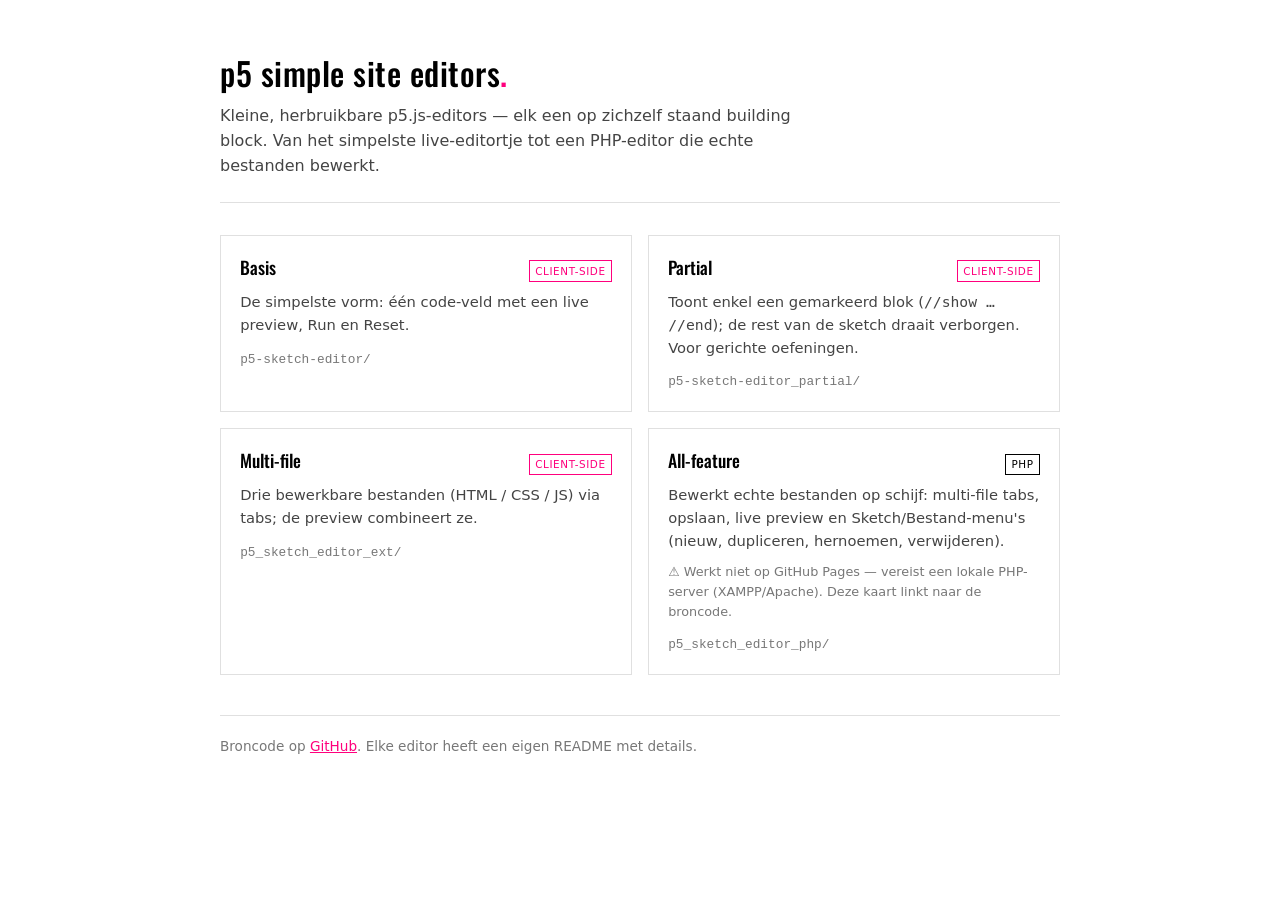
<file: index.html>
<!DOCTYPE html>
<html lang="nl">
<head>
  <meta charset="UTF-8">
  <meta name="viewport" content="width=device-width, initial-scale=1.0">
  <title>p5 simple site editors</title>
  <link rel="preconnect" href="https://fonts.googleapis.com">
  <link rel="preconnect" href="https://fonts.gstatic.com" crossorigin>
  <link rel="stylesheet" href="https://fonts.googleapis.com/css2?family=Oswald:wght@300;500&display=swap">
  <style>
    :root {
      --pink: rgb(255, 0, 125);
      --border: #e0e0e0;
      --light: #777;
    }
    * { box-sizing: border-box; }
    body {
      margin: 0;
      font-family: system-ui, -apple-system, sans-serif;
      color: #000;
      background: #fff;
      line-height: 1.55;
    }
    .wrap { max-width: 880px; margin: 0 auto; padding: 3rem 1.25rem 4rem; }

    header { border-bottom: 1px solid var(--border); padding-bottom: 1.5rem; margin-bottom: 2rem; }
    h1 {
      font-family: 'Oswald', sans-serif;
      font-weight: 500;
      font-size: 2rem;
      letter-spacing: 0.5px;
      margin: 0 0 0.4rem;
    }
    h1 .dot { color: var(--pink); }
    .lead { color: #444; margin: 0; max-width: 60ch; }

    .grid {
      display: grid;
      grid-template-columns: repeat(auto-fill, minmax(360px, 1fr));
      gap: 1rem;
    }
    .card {
      display: flex;
      flex-direction: column;
      border: 1px solid var(--border);
      padding: 1.1rem 1.2rem 1.2rem;
      text-decoration: none;
      color: inherit;
      transition: border-color 0.15s;
    }
    a.card:hover { border-color: var(--pink); }

    .card-top { display: flex; align-items: baseline; justify-content: space-between; gap: 0.75rem; }
    .card h2 {
      font-family: 'Oswald', sans-serif;
      font-weight: 500;
      font-size: 1.1rem;
      margin: 0;
    }
    .badge {
      flex: none;
      font-size: 0.65rem;
      letter-spacing: 0.6px;
      text-transform: uppercase;
      padding: 0.15em 0.5em;
      border: 1px solid var(--border);
      color: var(--light);
      white-space: nowrap;
    }
    .badge.client { color: var(--pink); border-color: var(--pink); }
    .badge.php { color: #000; border-color: #000; }

    .card p { margin: 0.6rem 0 0; color: #444; font-size: 0.92rem; }
    .card .path { margin-top: 0.8rem; font-family: "Courier New", monospace; font-size: 0.8rem; color: var(--light); }
    .card .note { margin-top: 0.6rem; font-size: 0.8rem; color: var(--light); }

    footer { margin-top: 2.5rem; padding-top: 1.25rem; border-top: 1px solid var(--border); color: var(--light); font-size: 0.85rem; }
    footer a { color: var(--pink); }
  </style>
</head>
<body>
  <div class="wrap">
    <header>
      <h1>p5 simple site editors<span class="dot">.</span></h1>
      <p class="lead">Kleine, herbruikbare p5.js-editors — elk een op zichzelf staand
         building block. Van het simpelste live-editortje tot een PHP-editor die
         echte bestanden bewerkt.</p>
    </header>

    <div class="grid">

      <a class="card" href="p5-sketch-editor/">
        <div class="card-top">
          <h2>Basis</h2>
          <span class="badge client">client-side</span>
        </div>
        <p>De simpelste vorm: één code-veld met een live preview, Run en Reset.</p>
        <div class="path">p5-sketch-editor/</div>
      </a>

      <a class="card" href="p5-sketch-editor_partial/">
        <div class="card-top">
          <h2>Partial</h2>
          <span class="badge client">client-side</span>
        </div>
        <p>Toont enkel een gemarkeerd blok (<code>//show … //end</code>); de rest
           van de sketch draait verborgen. Voor gerichte oefeningen.</p>
        <div class="path">p5-sketch-editor_partial/</div>
      </a>

      <a class="card" href="p5_sketch_editor_ext/">
        <div class="card-top">
          <h2>Multi-file</h2>
          <span class="badge client">client-side</span>
        </div>
        <p>Drie bewerkbare bestanden (HTML / CSS / JS) via tabs; de preview
           combineert ze.</p>
        <div class="path">p5_sketch_editor_ext/</div>
      </a>

      <a class="card" href="https://github.com/seb-prjcts-be/p5_simple_site_editors/tree/main/p5_sketch_editor_php">
        <div class="card-top">
          <h2>All-feature</h2>
          <span class="badge php">PHP</span>
        </div>
        <p>Bewerkt echte bestanden op schijf: multi-file tabs, opslaan, live
           preview en Sketch/Bestand-menu's (nieuw, dupliceren, hernoemen, verwijderen).</p>
        <p class="note">⚠ Werkt niet op GitHub Pages — vereist een lokale PHP-server
           (XAMPP/Apache). Deze kaart linkt naar de broncode.</p>
        <div class="path">p5_sketch_editor_php/</div>
      </a>

    </div>

    <footer>
      Broncode op <a href="https://github.com/seb-prjcts-be/p5_simple_site_editors">GitHub</a>.
      Elke editor heeft een eigen README met details.
    </footer>
  </div>
</body>
</html>
</file>
